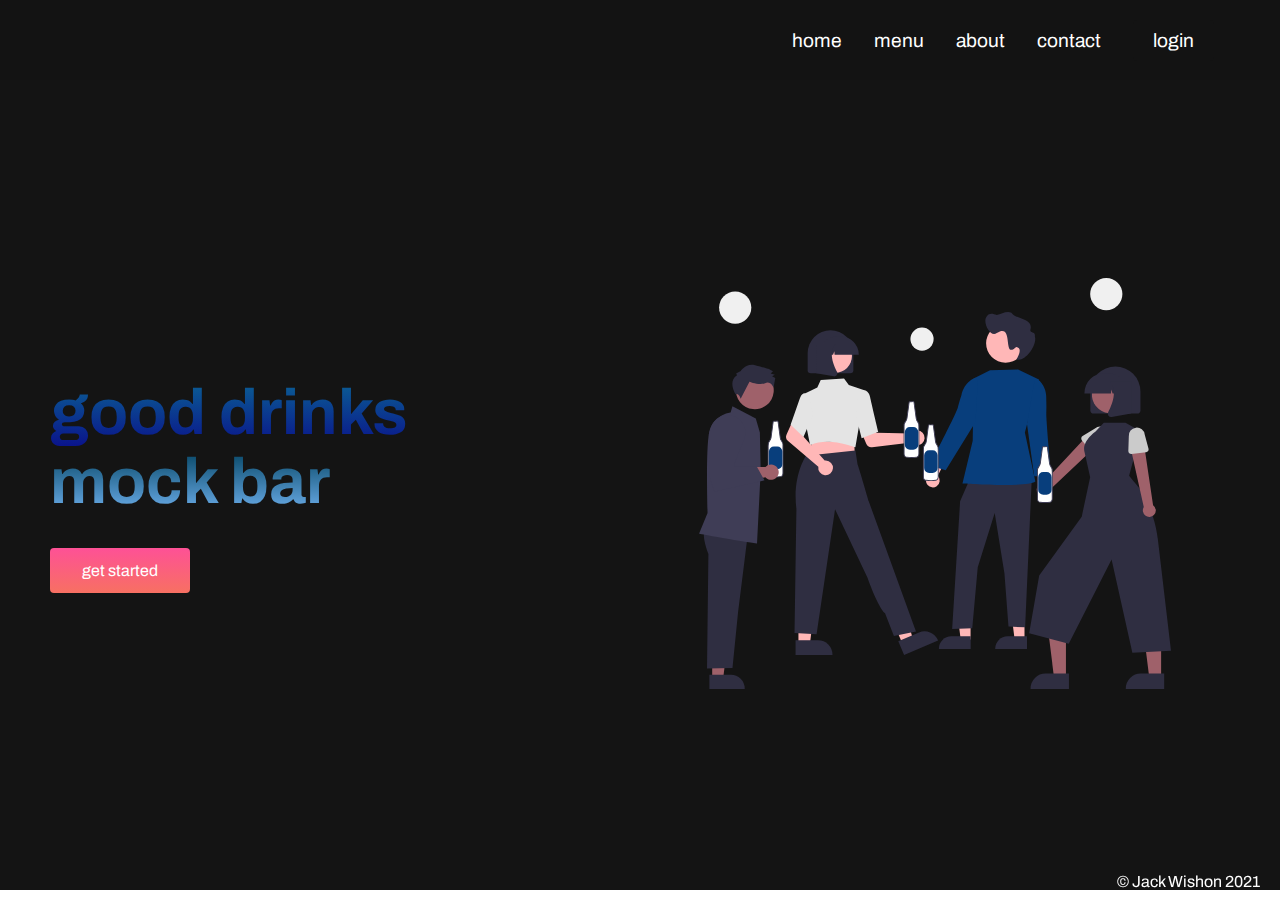
<file: index.html>
<!DOCTYPE html>
<html lang="en">
<head>
	<meta charset="UTF-8">
	<meta name="viewport"
	content="width=device-width,initial-scale=1.0">
	<title>Good Drinks</title>
	<link rel="stylesheet" href="style.css" />
	<link 
		rel="stylesheet" 
		href="https://use.fontawesome.com/releases/v5.15.4/css/all.css" 
		integrity="sha384-DyZ88mC6Up2uqS4h/KRgHuoeGwBcD4Ng9SiP4dIRy0EXTlnuz47vAwmeGwVChigm" 
		crossorigin="anonymous" 
    />
    <link rel="preconnect" href="https://fonts.googleapis.com">
    <link rel="preconnect" href="https://fonts.gstatic.com" crossorigin>
    <link href="https://fonts.googleapis.com/css2?family=Archivo:wght@500&family=Cairo:wght@400;500&display=swap" rel="stylesheet">
</head>
<body>
	<!-- NAVBAR -->
	<nav class="navbar">
		<div class="navbar__container">
			<a href="/" id="navbar__logo">
				<i class="fas fa-glass-martini-alt"></i>
			</a>
			<div class="navbar__toggle" id="mobile-menu">
				<span class="bar"></span>
				<span class="bar"></span>
				<span class="bar"></span>
			</div>
			<ul class="navbar__menu">
				<li class="navbar__item">
					<a href="/" class="navbar__links">
					home
					</a>
				</li>
				<li class="navbar__item">
					<a href="/menu.html" class="navbar__links">
					menu
					</a>
				</li>
				<li class="navbar__item">
					<a href="/about.html" class="navbar__links">
					about
					</a>
				</li>
				<li class="navbar__item">
					<a href="/contact.html" class="navbar__links">
					contact
					</a>
				</li>
				<li class="navbar__btn">
					<a href="/login" class="button">
					login
					</a>
				</li>
			</ul>
		</div>
	</nav>

	<!-- MAIN -->
	<div class="main">
		<div class="main__container">
			<div class="main__content">
				<h1>good drinks</h1>
				<h2>mock bar</h2>
				<button class="main__btn"><a href="/login.php">get started</a></button>
			</div>
			<div class="main__img--container">
				<img src="images/pic1.svg" alt="pic" id="main__img">
			</div>
		</div>
    </div>

    <!-- FOOTER -->
    <div class="footer">
        <div class="footer__container">
            <p>&copy Jack Wishon 2021</p>
        </div>
    </div>

    </div>
	<script src="app.js"></script>
</body>
</html>
</file>
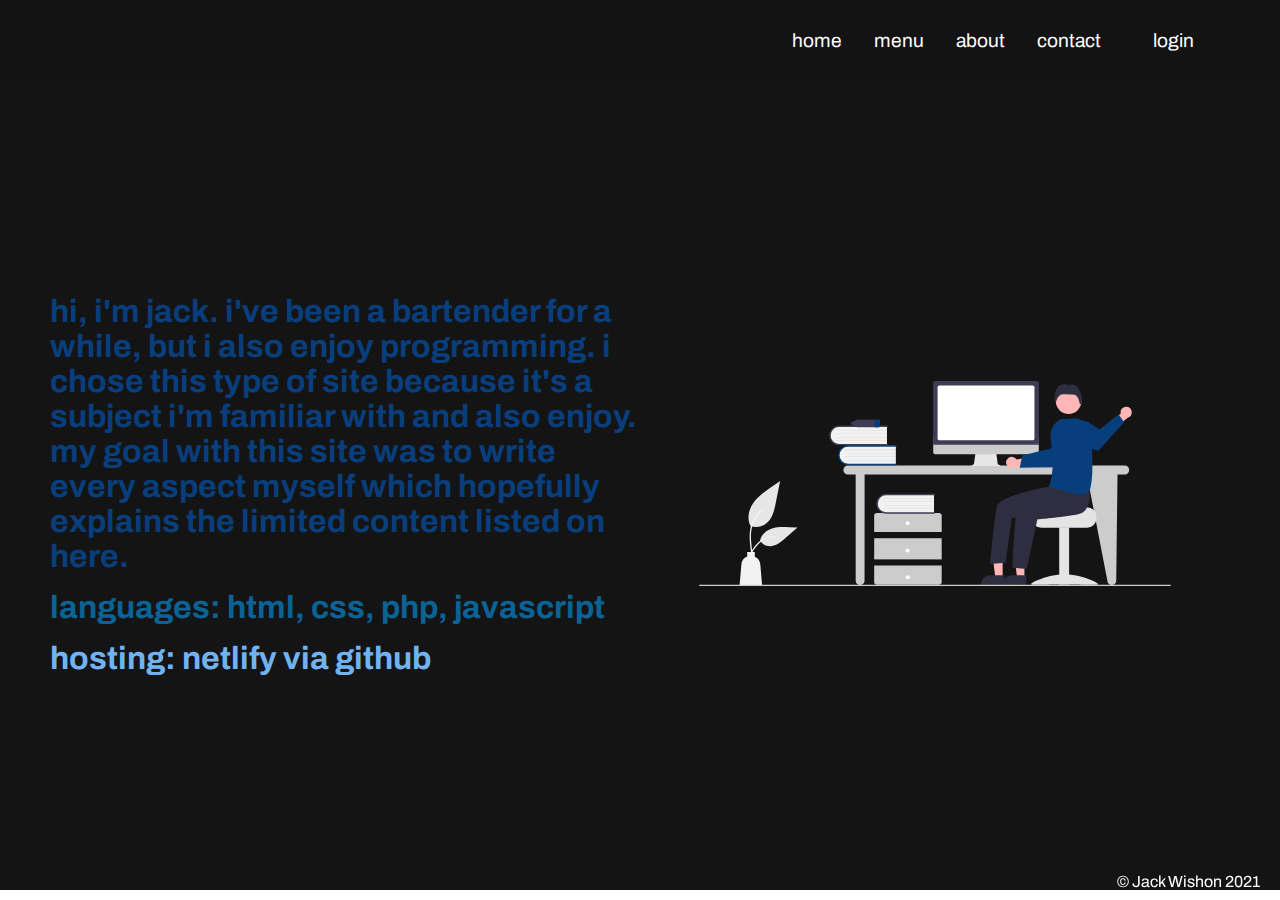
<file: about.html>
<!DOCTYPE html>
<html lang="en">
<head>
	<meta charset="UTF-8">
	<meta name="viewport"
	content="width=device-width,initial-scale=1.0">
	<title>About</title>
	<link rel="stylesheet" href="style.css" />
	<link 
		rel="stylesheet" 
		href="https://use.fontawesome.com/releases/v5.15.4/css/all.css" 
		integrity="sha384-DyZ88mC6Up2uqS4h/KRgHuoeGwBcD4Ng9SiP4dIRy0EXTlnuz47vAwmeGwVChigm" 
		crossorigin="anonymous" 
    />
    <link rel="preconnect" href="https://fonts.googleapis.com">
    <link rel="preconnect" href="https://fonts.gstatic.com" crossorigin>
    <link href="https://fonts.googleapis.com/css2?family=Archivo:wght@500&family=Cairo:wght@400;500&display=swap" rel="stylesheet">
</head>
<body>
	<!-- NAVBAR -->
	<nav class="navbar">
		<div class="navbar__container">
			<a href="/" id="navbar__logo">
				<i class="fas fa-glass-martini-alt"></i>
			</a>
			<div class="navbar__toggle" id="mobile-menu">
				<span class="bar"></span>
				<span class="bar"></span>
				<span class="bar"></span>
			</div>
			<ul class="navbar__menu">
				<li class="navbar__item">
					<a href="/" class="navbar__links">
					home
					</a>
				</li>
				<li class="navbar__item">
					<a href="/menu.html" class="navbar__links">
					menu
					</a>
				</li>
				<li class="navbar__item">
					<a href="/about.html" class="navbar__links">
					about
					</a>
				</li>
				<li class="navbar__item">
					<a href="/contact.html" class="navbar__links">
					contact
					</a>
				</li>
				<li class="navbar__btn">
					<a href="/login" class="button">
					login
					</a>
				</li>
			</ul>
		</div>
	</nav>

	<!-- MAIN -->
	<div class="main">
		<div class="main__container">
			<div class="main__content">
                <p style="color:#083e7c">hi, i'm jack. i've been a bartender for a while, but i also enjoy programming. i chose this type of site because it's a subject i'm familiar with and also enjoy. my goal with this site was to write every aspect myself which hopefully explains the limited content listed on here.</p>
                <p style="color:#0b6294">languages: html, css, php, javascript</p>
                <p style="color:#71b3f1">hosting: netlify via github</p>
                <p></p>	
			</div>
			<div class="main__img--container">
				<img src="images/about_pic.svg" alt="pic" id="main__img">
			</div>
		</div>
    </div>

    <!-- FOOTER -->
    <div class="footer">
        <div class="footer__container">
            <p>&copy Jack Wishon 2021</p>
        </div>
    </div>

    </div>
	<script src="app.js"></script>
</body>
</html>
</file>
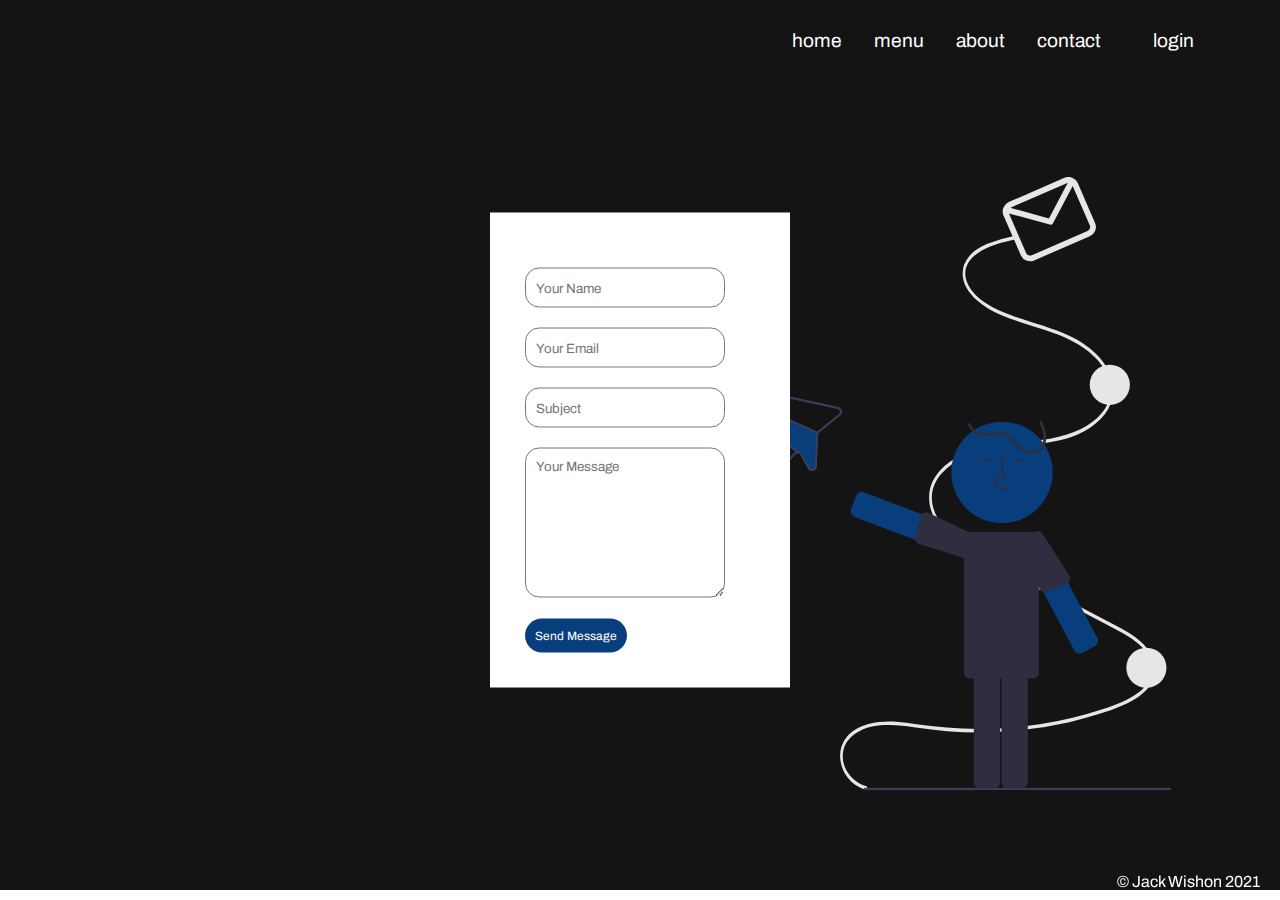
<file: contact.html>
<!DOCTYPE html>
<html lang="en">
<head>
	<meta charset="UTF-8">
	<meta name="viewport"
	content="width=device-width,initial-scale=1.0">
	<title>Contact</title>
	<link rel="stylesheet" href="style.css" />
	<link 
		rel="stylesheet" 
		href="https://use.fontawesome.com/releases/v5.15.4/css/all.css" 
		integrity="sha384-DyZ88mC6Up2uqS4h/KRgHuoeGwBcD4Ng9SiP4dIRy0EXTlnuz47vAwmeGwVChigm" 
		crossorigin="anonymous" 
    />
    <link rel="preconnect" href="https://fonts.googleapis.com">
    <link rel="preconnect" href="https://fonts.gstatic.com" crossorigin>
    <link href="https://fonts.googleapis.com/css2?family=Archivo:wght@500&family=Cairo:wght@400;500&display=swap" rel="stylesheet">
</head>
<body>
	<!-- NAVBAR -->
	<nav class="navbar">
		<div class="navbar__container">
			<a href="/" id="navbar__logo">
				<i class="fas fa-glass-martini-alt"></i>
			</a>
			<div class="navbar__toggle" id="mobile-menu">
				<span class="bar"></span>
				<span class="bar"></span>
				<span class="bar"></span>
			</div>
			<ul class="navbar__menu">
				<li class="navbar__item">
					<a href="/" class="navbar__links">
					home
					</a>
				</li>
				<li class="navbar__item">
					<a href="/menu.html" class="navbar__links">
					menu
					</a>
				</li>
				<li class="navbar__item">
					<a href="/about.html" class="navbar__links">
					about
					</a>
				</li>
				<li class="navbar__item">
					<a href="/contact.html" class="navbar__links">
					contact
					</a>
				</li>
				<li class="navbar__btn">
					<a href="/login.php" class="button">
					login
					</a>
				</li>
			</ul>
		</div>
	</nav>

	<!-- MAIN -->
	<div class="main">
		<div class="main__container">
			<div class="main__content">
				
			</div>
			<div class="main__img--container">
				<img src="images/contact_pic.svg" alt="pic" id="main__img">
			</div>
		</div>
    </div>

    <div class="contact__box">

            <form>
                <input type="text" class="input-field" placeholder="Your Name">
                <input type="text" class="input-field" placeholder="Your Email">
                <input type="text" class="input-field" placeholder="Subject">
                    <textarea type="text" class="input-field textarea-field" placeholder="Your Message"></textarea>
                <button type="button" class="form__btn">Send Message</button>
            </form>
        
    </div>

    <!-- FOOTER -->
    <div class="footer">
        <div class="footer__container">
            <p>&copy Jack Wishon 2021</p>
        </div>
    </div>

    </div>
	<script src="app.js"></script>
</body>
</html>
</file>
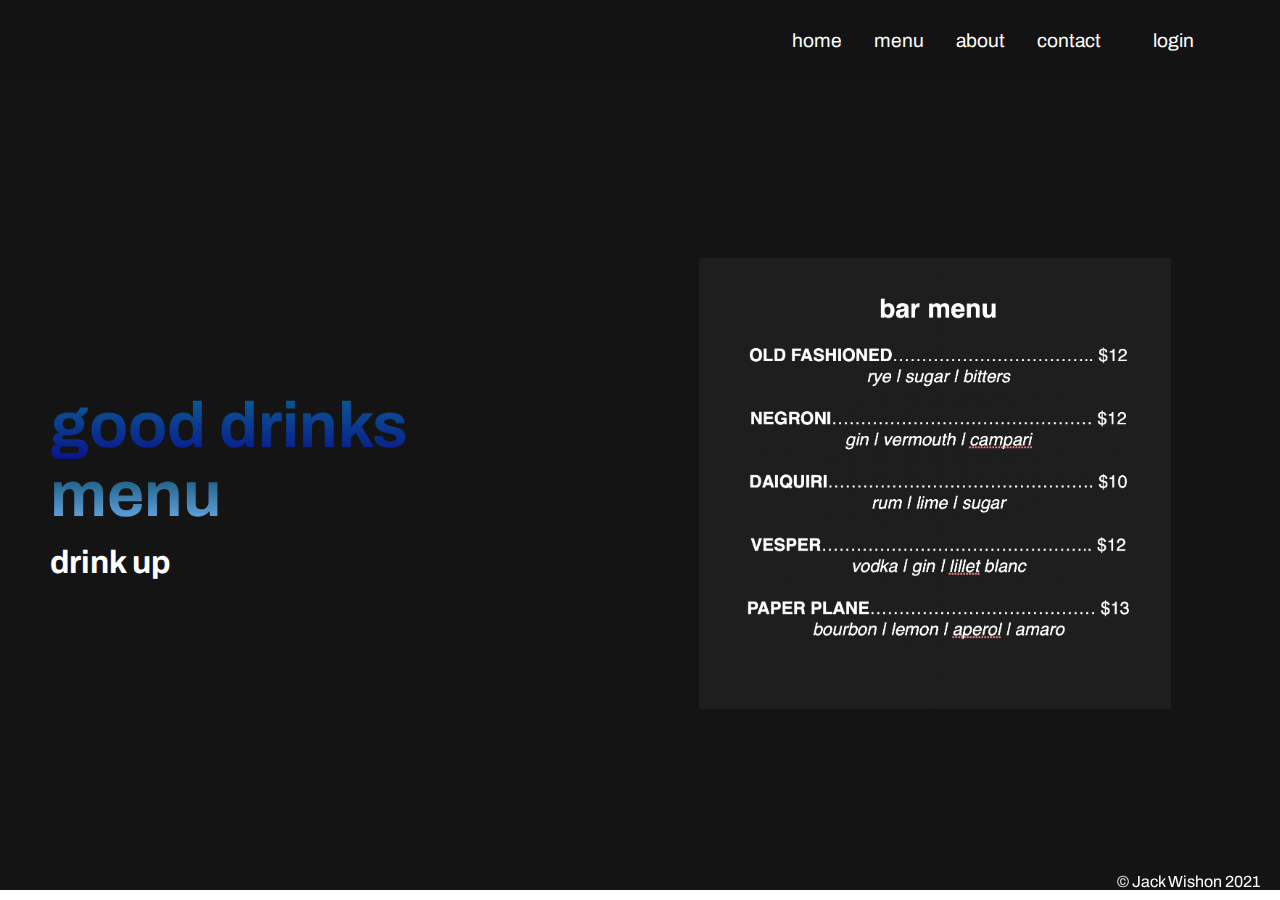
<file: menu.html>
<!DOCTYPE html>
<html lang="en">
<head>
	<meta charset="UTF-8">
	<meta name="viewport"
	content="width=device-width,initial-scale=1.0">
	<title>Menu</title>
	<link rel="stylesheet" href="style.css" />
	<link 
		rel="stylesheet" 
		href="https://use.fontawesome.com/releases/v5.15.4/css/all.css" 
		integrity="sha384-DyZ88mC6Up2uqS4h/KRgHuoeGwBcD4Ng9SiP4dIRy0EXTlnuz47vAwmeGwVChigm" 
		crossorigin="anonymous" 
    />
    <link rel="preconnect" href="https://fonts.googleapis.com">
    <link rel="preconnect" href="https://fonts.gstatic.com" crossorigin>
    <link href="https://fonts.googleapis.com/css2?family=Archivo:wght@500&family=Cairo:wght@400;500&display=swap" rel="stylesheet">
</head>
<body>
	<!-- NAVBAR -->
	<nav class="navbar">
		<div class="navbar__container">
			<a href="/" id="navbar__logo">
				<i class="fas fa-glass-martini-alt"></i>
			</a>
			<div class="navbar__toggle" id="mobile-menu">
				<span class="bar"></span>
				<span class="bar"></span>
				<span class="bar"></span>
			</div>
			<ul class="navbar__menu">
				<li class="navbar__item">
					<a href="/" class="navbar__links">
					home
					</a>
				</li>
				<li class="navbar__item">
					<a href="/menu.html" class="navbar__links">
					menu
					</a>
				</li>
				<li class="navbar__item">
					<a href="/about.html" class="navbar__links">
					about
					</a>
				</li>
				<li class="navbar__item">
					<a href="/contact.html" class="navbar__links">
					contact
					</a>
				</li>
				<li class="navbar__btn">
					<a href="/login.php" class="button">
					login
					</a>
				</li>
			</ul>
		</div>
	</nav>

	<!-- MAIN -->
	<div class="main">
		<div class="main__container">
            <div class="main__content">
				<h1>good drinks</h1>
				<h2>menu</h2>
                <p>drink up</p>
            </div>
			<div class="main__img--container">
				<img src="images/bar_menu.png" alt="pic" id="main__img">
			</div>
		</div>
    </div>

    <!-- FOOTER -->
    <div class="footer">
        <div class="footer__container">
            <p>&copy Jack Wishon 2021</p>
        </div>
    </div>

    </div>
	<script src="app.js"></script>
</body>
</html>
</file>
<file: style.css>
* {
    box-sizing: border-box;
    margin: 0;
    padding: 0;
    font-family: 'Archivo', sans-serif;
}

.navbar {
    background: #131313;
    height: 80px;
    display: flex;
    justify-content: center;
    align-items: center;
    font-size: 1.2rem;
    position: sticky;
    top: 0;
    z-index: 999;
}

.navbar__container {
    display: flex;
    justify-content: space-between;
    height: 80px;
    z-index: 1;
    width: 100%;
    max-width: 1300px;
    margin: 0 auto;
    padding: 0 50px;
}

#navbar__logo {
    background-color: #ff8177;
    background-image: linear-gradient(to top, #083e7c 0%, #083e7c 100%);
    background-size: 100%;
    -webkit-background-clip: text;
    -moz-background-clip: text;
    -webkit-text-fill-color: transparent;
    -moz-text-fill-color: transparent;
    display: flex;
    align-items: center;
    cursor: pointer;
    text-decoration: none;
    font-size: 2rem;
}

.fa-gem {
    margin-right: 0.5rem;
}

.navbar__menu {
    display: flex;
    align-items: center;
    list-style: none;
    text-align: center;
}

.navbar__item {
    height: 80px;
}

.navbar__links {
    color: #fff;
    display: flex;
    align-items: center;
    justify-content: center;
    text-decoration: none;
    padding: 0 1rem;
    height: 100%;
}

.navbar__btn {
    display: flex;
    justify-content: center;
    align-items: center;
    padding: 0 1rem;
    width: 100%;
}

.button {
    display: flex;
    justify-content: center;
    align-items: center;
    text-decoration: none;
    padding: 10px 20px;
    height: 100%;
    width: 100%;
    border: none;
    outline: none;
    border-radius: 4px;
    background: #131313;
    color: #fff;
}

.button:hover {
    background: #083e7c;
    transition: all 0.3s ease;
}

.navbar__links:hover {
    color: #083e7c;
    transition: all 0.3s ease;
}

@media screen and (max-width: 960px) {
    .navbar__container {
        display: flex;
        justify-content: space-between;
        height: 80px;
        z-index: 1;
        width: 100%;
        max-width: 1300px;
        padding: 0;
    }

    .navbar__menu {
        display: grid;
        grid-template-columns: auto;
        margin: 0;
        width: 100%;
        position: absolute;
        top: -1000px;
        opacity: 0;
        transition: all 0.5s ease;
        height: 50vh;
        z-index: -1;
        background: #131313;
    }

    .navbar__menu.active {
        background: #131313;
        top: 100%;
        opacity: 1;
        transition: all 0.5s ease;
        z-index: 99;
        height: 50vh;
        font-size: 1.6rem;
    }

    #navbar__logo {
        padding-left: 25px; 
    }

    .navbar__toggle.bar {
        width: 25px;
        height: 3px;
        margin: 5px auto;
        transition: all 0.3s ease-in-out;
        background: #fff;
    }

    .navbar__item {
        width: 100%;
    }

    .navbar__links {
        text-align: center;
        padding: 2rem;
        width: 100%;
        display: table;
    }

    #mobile-menu {
        position: absolute;
        top: 20%;
        right: 5%;
        transform: translate(5%, 20%);
    }

    .navbar__btn {
        padding-bottom: 2rem;
    }

    .button{
        display: flex;
        justify-content: center;
        align-items: center;
        width: 80%;
        margin: 0;
    }

    .navbar__toggle .bar {
        display: block;
        cursor: pointer;
    }

    #mobile-menu.is-active .bar:nth-child(2) {
        opacity: 0;
    }

    #mobile-menu.is-active .bar:nth-child(1) {
        transform: translate(8px) rotate(45deg);
    }

    #mobile-menu.is-active .bar:nth-child(3) {
        transform: translate(-8px) rotate(-45deg);
    }
}

/* MAIN */
.main {
    background-color: #141414;
}

.main__container {
    display: grid;
    grid-template-columns: 1fr 1fr;
    align-items: center;
    justify-self: center;
    margin: 0 auto;
    height: 90vh;
    background-color: #141414;
    z-index: 1;
    width: 100%;
    max-width: 1300px;
    padding: 0 50px;
}

.main__content h1 {
    font-size: 4rem;
    background-color: #083e7c;
    background-image: linear-gradient(to top, #0a138b  0%, #0b6294 100%);
    background-size: 100%;
    -webkit-background-clip: text;
    -moz-background-clip: text;
    -webkit-text-fill-color: transparent;
    -moz-text-fill-color: transparent;
}

.main__content h2 {
    font-size: 4rem;
    background-color: #083e7c;
    background-image: linear-gradient(to top, #71b3f1 0%, #00405e 100%);
    background-size: 100%;
    -webkit-background-clip: text;
    -moz-background-clip: text;
    -webkit-text-fill-color: transparent;
    -moz-text-fill-color: transparent;
}

.main__content p {
    margin-top: 1rem;
    font-size: 2rem;
    font-weight: 700;
    color: #fff;
}

.main__btn {
    font-size: 1rem;
    background-image: linear-gradient(to top, #f77062 0%, #fe5196 100%);
    padding: 14px 32px;
    border: none;
    border-radius: 4px;
    color: #fff;
    margin-top: 2rem;
    cursor: pointer;
    position: relative;
    transition: all 0.35s;
    outline: none;
}

.main__btn a {
    position: relative;
    z-index: 2;
    color: #fff;
    text-decoration: none;
}

.main__btn:after {
    position: absolute;
    content: '';
    top: 0;
    left: 0;
    width: 0;
    height: 100%;
    background: #083e7c;
    transition: all 0.35s;
    border-radius: 4px;
}

.main__btn:hover {
    color: #fff;
}

.main__btn:hover:after {
    width: 100%;
}

.main__img--container {
    text-align: center;
}

#main__img {
    height: 80%;
    width: 80%;
}

/* mobile */
@media screen and (max-width: 768px) {
    .main__container {
        display: grid;
        grid-template-columns: auto;
        align-items: center;
        justify-self: center;
        width: 100%;
        margin: 0 auto;
        height: 90vh;
    }

    .main__content {
        text-align: center;
        margin-bottom: 4rem;
    }

    .main__content h1 {
        font-size: 2.5rem;
        margin-top: 2rem;
    }

    .main__content h2 {
        font-size: 3rem;
    }

    .main__content p {
        margin-top: 1rem;
        font-size: 1.5rem;
    }
}

@media screen and (max-width: 480px) {
    .main__content h1 {
        font-size: 2rem;
        margin-top: 3rem;
    }

    .main__content h2 {
        font-size: 2rem;
    }

    .main__content p {
        margin-top: 2rem;
        font-size: 1.5rem;
    }

    .main__btn {
        padding: 12px 36px;
        margin: 2.5rem 0;
    }
}

/* CONTACT */
.contact__box {
    width: 300px;
    background-color: #fff;
    
    top: 50%;
    left: 50%;
    transform: translate(-50%, -50%);
    position: absolute;
    
}

form {
    margin: 35px;
}

.input-field {
    width: 200px;
    height: 40px;
    margin-top: 20px;
    padding-left: 10px;
    border: 1px solid #777;
    border-radius: 14px;
    outline: none;
}

.textarea-field {
    height: 150px;
    padding-top: 10px;
}

.form__btn {
    border-radius: 20px;
    color: #fff;
    margin-top: 18px;
    padding: 10px;
    background-color: #083e7c;
    font-size: 12px;
    border: none;
    cursor: pointer;
}

/* LOGIN */
.login {
    width: 400px;
    background: #fff;
    border-radius: 5px;
    padding: 40px 30px;
}

.logintext__container {
    color: #111;
    font-weight: 500;
    font-size: 1.1rem;
    text-align: center;
    margin-bottom: 20px;
    display: block;
    text-transform: capitalize;
}

/* FOOTER */
.footer {
    background-color: #141414;
}

.footer__container {
    display: grid;
    position: fixed;
    left: 0;
    bottom: 0;
    width: 100%;
    max-width: 1300px;
    padding: 0 20px 10px 0;
    color: #fff;
    text-align: right;
}

/*

wordpress shortform codes

reg
[forminator_form id="16"]

login
[forminator_form id="17"]

contactt
[forminator_form id="18"]

*/
</file>
